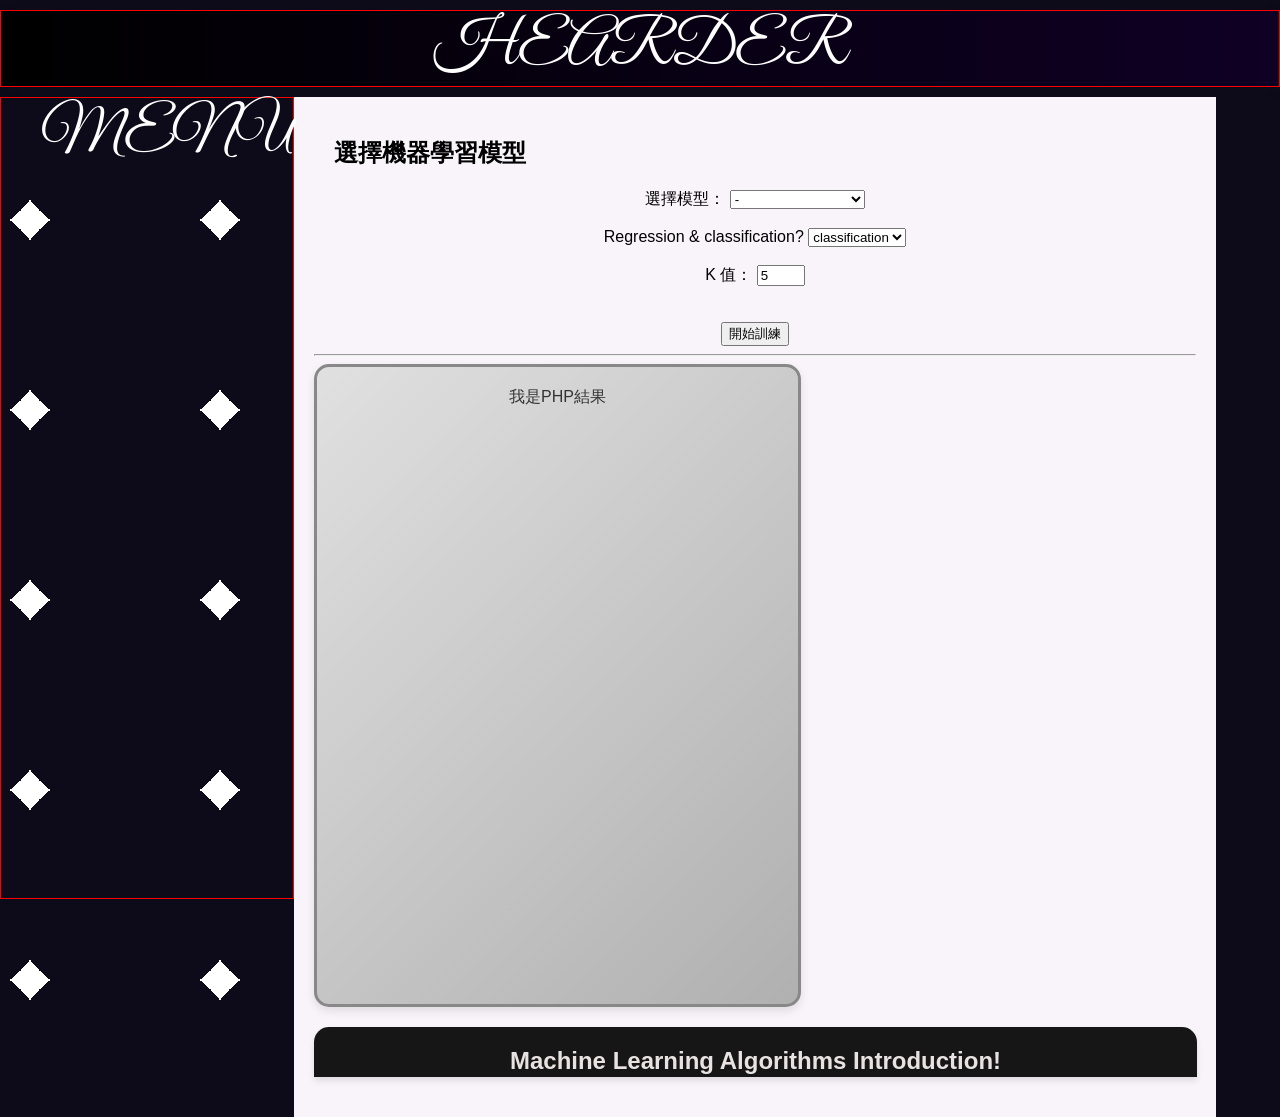
<file: ml/choose_web/舊版本尚未頁面合併.html>
<!DOCTYPE html>
<html>

<head>
    <meta charset="UTF-8">
    <title>選擇機器學習模型</title>
    <link href="styles.css" rel="stylesheet" type="text/css" />
    <script>
        // 確保脚本在頁面完全加载後执行
        document.addEventListener('DOMContentLoaded', function () {
            var allElements = document.querySelectorAll('[id]');
            stopPOST();
        });
        function showParams() {
            var model = document.getElementById("model").value;
            var taskTypeSelect = document.getElementById("task_type");
            var taskTypeLabel = document.getElementById("task_type_label");
            // 隱藏所有參數區塊

            var allParams = ["knn_params",
                "decision_tree_params",
                "random_forest_params",
                "linearSVC_params",
                "linearSVR_params",
                "logisticRegression_params",
                "linear_regression_params",
                "SVM_params"
            ];

            allParams.forEach(function (id) {
                document.getElementById(id).style.display = "none";
            });
            var allIntroductions = [
                "KNN_Introduction",
                "DecisionTree_Introduction",
                "RandomForest_Introduction",
                "LinearSVC/SVR_Introduction",
                "LogisticRegression/Linear_Introduction",
                "SVM_Introduction"
            ];

            allIntroductions.forEach(function (id) {
                document.getElementById(id).style.display = "none";  // 隐藏所有的介绍
            });


            // 顯示對應的參數區塊
            if (model === "KNeighbors") {
                document.getElementById("knn_params").style.display = "block";
                document.getElementById("KNN_Introduction").style.display = "block";

            } else if (model === "DecisionTree") {
                document.getElementById("decision_tree_params").style.display = "block";
                document.getElementById("DecisionTree_Introduction").style.display = "block";

            } else if (model === "RandomForest") {
                document.getElementById("random_forest_params").style.display = "block";
                document.getElementById("RandomForest_Introduction").style.display = "block";

            } else if (model === "LinearSVC") {
                document.getElementById("linearSVC_params").style.display = "block";
                document.getElementById("LinearSVC/SVR_Introduction").style.display = "block";

            } else if (model === "LinearSVR") {
                document.getElementById("linearSVR_params").style.display = "block";
                document.getElementById("LinearSVC/SVR_Introduction").style.display = "block";

            } else if (model === "LogisticRegression") {
                document.getElementById("logisticRegression_params").style.display = "block";
                document.getElementById("LogisticRegression/Linear_Introduction").style.display = "block";

            } else if (model === "LinearRegression") {
                document.getElementById("linear_regression_params").style.display = "block";
                document.getElementById("LogisticRegression/Linear_Introduction").style.display = "block";

            } else if (model === "SVM") {
                document.getElementById("SVM_params").style.display = "block";
                document.getElementById("SVM_Introduction").style.display = "block";
            }
            taskTypeSelect.innerHTML = "";  // 清空原本的選項
            //<label for="task_type">Regression only! </label>
            //<label for="task_type">classification only! </label>

            if (model === "LinearSVC" || model === "LogisticRegression") {
                taskTypeSelect.innerHTML = '<option value="classification">classification</option>';
                taskTypeLabel.innerHTML = "classification only!";
            } else if (model === "LinearSVR" || model === "LinearRegression") {
                taskTypeSelect.innerHTML = '<option value="regression">Regression</option>';
                taskTypeLabel.innerHTML = "Regression only!";
            } else {
                taskTypeSelect.innerHTML = '<option value="classification">classification</option><option value="regression">Regression</option>';
                taskTypeLabel.innerHTML = 'Regression & classification?'
            }
        }
        // 根據選擇的模型，更新 task_type 的可選項


        function stopPOST() {
            document.getElementById('trainForm').addEventListener('submit', function (event) {
                event.preventDefault(); // 阻止表單預設送出行為
                const selectElement = document.getElementById('model');
                const selectedValue = selectElement.value;

                // 如果選擇了 "-"（無效選項），則阻止表單提交
                if (selectedValue === '-') {
                    alert('請選擇有效的選項！')
                } else {
                    const trainResultDiv = document.getElementById('train_result');
                    trainResultDiv.innerHTML = '<div style="text-align: center;"><img src="image/loading-animation.gif" alt="Loading..." style="width: 600px; height: 300px; margin-bottom: 10px;"><p>🚀 訓練中，請稍候...</p></div>';// 顯示loading提示

                    const formData = new FormData(this);

                    fetch('train_model.php', {
                        method: 'POST',
                        body: formData
                    })
                        .then(response => response.text()) // 假設 train_model.php 回傳的是HTML或純文字
                        .then(data => {
                            trainResultDiv.innerHTML = data; // 訓練完成後，把內容放進來
                        })
                        .catch(error => {
                            console.error('發生錯誤:', error);
                            trainResultDiv.innerHTML = '<p style="color: red;">❌ 發生錯誤，請稍後再試。</p>';
                        });
                };
            });
        }
        // 阻止表單預設送出行為，將其資料POST至本頁面的train_result的div之中。



    </script>
</head>

<body>
    <div class="header">
        <header style="border: 1px solid red; text-align:center ;margin:10px 0px;">HEARDER<br></header>
        <menu style="margin:0px; float:left;border: 1px solid red;height:800px;text-align:center">MENU</menu>
    </div>

    <div class="wrapper">
        <h2 style="text-align: left;">&nbsp;&nbsp;&nbsp;選擇機器學習模型</h2>
        <div class="container">

            <div class="formDiv">
                <!-- 選擇模型表單 -->
                <form id="trainForm" action="train_model.php" method="POST">

                    <label for="model">選擇模型：</label>
                    <select name="model" id="model" onchange="showParams() " required>
                        <option>-</option>
                        <option value="KNeighbors">K Neighbors</option>
                        <option value="DecisionTree">Decision Tree</option>
                        <option value="RandomForest">Random Forest</option>
                        <option value="LinearSVC">LinearSVC</option>
                        <option value="LinearSVR">LinearSVR</option>
                        <option value="LogisticRegression">LogisticRegression</option>
                        <option value="LinearRegression">LinearRegression</option>
                        <option value="SVM">SVM</option>
                    </select>
                    <br><br>
                    <label for="task_type" id="task_type_label">Regression & classification? </label>
                    <select name="task_type" id="task_type">
                        <option value="classification">classification</option>
                        <option value="regression">Regression</option>
                    </select>
                    <br><br>
                    <!-- KNeighbors 參數 -->
                    <div id="knn_params" style="display:block;">


                        <label for="k_value">K 值：</label>
                        <input type="number" name="k_value" min="1" max="30" value="5">
                    </div>

                    <!-- DecisionTree 參數 -->
                    <div id="decision_tree_params" style="display:none;">
                        <label for="max_depth">最大深度：</label>
                        <input type="number" name="max_depth" min="1" max="20" value="10">
                    </div>

                    <!-- RandomForest 參數 -->
                    <div id="random_forest_params" style="display:none;">

                        <label for="max_depth">最大深度：</label>
                        <input type="number" name="max_depth" min="1" max="20" value="10">
                        <br>
                        <label for="random_state">random_state:</label>
                        <input type="number" name="random_state" min="1" max="100" value="10">
                        <br>

                        <label for="n_estimators">n_estimators:</label>
                        <input type="number" name="n_estimators" min="10" max="100" value="100">

                    </div>

                    <!-- linearSVC_params 參數 -->
                    <div id="linearSVC_params" style="display:none;">

                        <label for="svc_C">C值：</label>
                        <input type="number" name="svc_C" step="0.1" min="0.1" max="10" value="1.0">

                    </div>

                    <!-- linearSVR_params 參數 -->
                    <div id="linearSVR_params" style="display:none;">

                        <label for="svr_C">C值：</label>
                        <input type="number" name="svr_C" step="0.1" min="0.1" max="10" value="1.0">
                        <br>
                        <label for="svr_epsilon">Epsilon：</label>
                        <input type="number" name="svr_epsilon" step="0.01" min="0.01" max="1" value="0.1">
                    </div>

                    <!-- logisticRegression_params 參數 -->
                    <div id="logisticRegression_params" style="display:none;">

                        <label for="logistic_C">C值：</label>
                        <input type="number" name="logistic_C" step="0.1" min="0.1" max="10" value="1.0">
                        <br>

                    </div>

                    <!-- linear_regression_params 參數 -->
                    <div id="linear_regression_params" style="display:none;">

                        <label for="linear_fit_intercept">是否擷取截距：</label>
                        <select name="linear_fit_intercept">
                            <option value="true">是</option>
                            <option value="false">否</option>
                        </select>
                    </div>

                    <!-- SVM_params 參數 -->
                    <div id="SVM_params" style="display:none;">

                        <label for="svm_kernel">選擇核函數：</label>
                        <select name="svm_kernel">
                            <option value="linear">線性 (Linear)</option>
                            <option value="poly">多項式 (Polynomial)</option>
                            <option value="rbf">徑向基 (RBF)</option>
                        </select>
                        <br>
                        <label for="svm_C">C值：</label>
                        <input type="number" name="svm_C" step="0.1" min="0.1" max="10" value="1.0">
                    </div>

                    <br><br>
                    <input type="submit" value="開始訓練">
                </form>
            </div>
            <hr>
            <!-- 不切換頁面顯示py結果 -->
            <div id="train_result" class="train_result">我是PHP結果</div>
        </div>

        <!-- 模型介紹部分 -->
        <div class="content">
            <div class="top-banner">
                <h2>Machine Learning Algorithms Introduction!</h2>
            </div>

            <div id="KNN_Introduction" class="Introduction" style="display:none;">
                <h3>KNN (K-Nearest Neighbor , K-近鄰演算法)</h3>
                <p>
                    <br>

                    屬於一種簡單且直觀的
                    監督式學習演算法。<br>它的基本概念是對於每一個待預測的資料點，<br>根據距離選擇離它最近的K個資料點，然後根據這些鄰近的資料點的標籤進行預測。
                    <br><br>
                    <iframe width="560" height="315" src="https://www.youtube.com/embed/0p0o5cmgLdE?si=N51gQWVhZqfYOVhL"
                        title="YouTube video player" frameborder="0"
                        allow="accelerometer; autoplay; clipboard-write; encrypted-media; gyroscope; picture-in-picture;"
                        referrerpolicy="strict-origin-when-cross-origin" allowfullscreen>
                    </iframe>
                    <br>
                    <a
                        href="https://medium.com/@SCU.Datascientist/python學習筆記-knn-k-nearest-neighbor-531a95336f71">參考頁面</a>
                </p>
            </div>
            <div id="DecisionTree_Introduction" class="Introduction" style="display:none;">

                <h3>決策樹 (Decision Tree)</h3>
                <p>是一種監督式學習演算法。通過將資料逐步分割成子集，最後形成樹狀結構來進行預測。<br>
                    在樹狀結構中，每個內部節點代表一個特徵的判斷條件，而每個葉節點代表最終的預測結果。<br>
                    <a
                        href="https://medium.com/@SCU.Datascientist/python%E5%AD%B8%E7%BF%92%E7%AD%86%E8%A8%98-%E6%B1%BA%E7%AD%96%E6%A8%B9-decision-tree-b9acf11f0f84">參考頁面</a>
                </p>
            </div>
            <div id="RandomForest_Introduction" class="Introduction" style="display:none;">
                <h3>隨機森林 - Random Forest</h3>
                <p>
                    結合多棵不同的決策樹所組成的機器學習模型。<br>
                    屬於結合數個「弱學習器」(Decisiontree)搭配演算法(Bagging)<br>
                    建構出的一個更強的模型：「強學習器」(Random Forest)<br><br>

                    引導聚集算法 - Bootstrap Aggregation(Bagging)<br>
                    運用在隨機森林中的一種演算法，運用自助抽樣法的方式從一個資料集分成數個子資料集。<br>
                    這樣的做法讓隨機森林得以運用此演算法建立的子資料集為基礎建立多個決策樹。<br><br>

                    可以說
                    Bootstrap Aggregation(Bagging) + Decision Tree → Random Forest<br>
                    引導聚集算法 + 決策樹 造就了隨機森林<br>

                    是利用了集成學習(Ensemble Learning)的一種機器學習模型。<br>

                </p>
                <img style="height: 250px;  " src="image/RandomForest.png">
                <p>
                    實際做法為:<br>
                    隨機從資料集中取出樣本，並以這些隨機選取的樣本先構築好數顆決策樹。<br>
                    1.在每一個決策樹中隨機挑選特徵節點<br>
                    2.同時在每棵決策樹以特徵分割的方式劃分此特徵節點<br>
                    在多次執行以上1、2點的動作後，<br>
                    在最後將所有決策樹的預測結果統整起來做結果分析。<br>
                </p>
                <br>
                <a href="https://medium.com/chung-yi/ml入門-十七-隨機森林-random-forest-6afc24871857">Chung-Yi的Medium-隨機森林(Random
                    Forest)

                </a>
                <br>
                <a href="https://tomohiroliu22.medium.com/機器學習-學習筆記系列-37-隨機森林回歸-random-forest-regressor-a0f7a57c06c4">劉智皓
                    (Chih-Hao Liu)的Medium-隨機森林(Random Forest)

                </a> <br>
                <a href="https://en.wikipedia.org/wiki/Bootstrap_aggregating">引導聚集算法wiki

                </a>

            </div>
            <div id="LinearSVC/SVR_Introduction" class="Introduction" style="display:none;">

                <h3>linearSVC - Linear Support Vector Classification & LinearSVR - Linear Support Vector Regression<br>
                </h3>
                <h3>線性支援向量分類/回歸</h3>
                <p>專門用於線性問題的SVM，僅能使用線性核函數（linear kernel）基礎依賴的資料庫是Liblinear。
                    <br>

                    是一種懲罰函數和損失函數的選擇上靈活的模型，較適合大量樣本。<br>
                    這個類別既支援稠密輸入又支援稀疏輸入，並且多類別支援是根據一對多方案處理的。<br>

                    在一些大型數據中，使用或不使用非線性映射會產生類似的效果。<br>
                    但若不計核函數的情況下，我們若是透過linearSVC/linearSVR能更快速地訓練那些龐大的資料集。<br>
                    其中因為Liblinear庫中使用的坐標下降法(coordinate descent）
                    <br>
                </p>

                <img style="height: 250px; width:250px; " src="image/DoordinateDescent.png">

                <p>
                    <br>使它在數據規模較大，並且問題是線性可分的情況下，<br>
                    運算的過程會較快到達最優函式，所以相比於SVC/SVR而言效率會較高。
                    <br>
                    不過與SVC/SVR（基於Libsvm）不同的是，
                    LinearSVC/SVR（基於liblinear）不提供支援向量。<br>
                    十分類似於參數kernel= linear的SVC/SVR，但兩者之間有些許的優異性在。<br>
                </p>
                <h2>SVC vs LinearSVC</h2>
                <table>
                    <tr>
                        <th>特性</th>
                        <th>SVC(kernel='linear')</th>
                        <th>LinearSVC</th>
                    </tr>
                    <tr>
                        <td>支持的核函數</td>
                        <td>只使用 `linear`</td>
                        <td>只使用 `linear`</td>
                    </tr>
                    <tr>
                        <td>適用數據規模</td>
                        <td>小規模數據（< 1 萬）</td>
                        <td>大規模數據（> 1 萬）</td>
                    </tr>
                    <tr>
                        <td>訓練算法</td>
                        <td>SMO（序列最小優化）</td>
                        <td>Liblinear（坐標下降）</td>
                    </tr>
                    <tr>
                        <td>訓練速度</td>
                        <td>慢</td>
                        <td>快</td>
                    </tr>
                    <tr>
                        <td>內存消耗</td>
                        <td>高</td>
                        <td>低</td>
                    </tr>
                    <tr>
                        <td>支持概率估計</td>
                        <td>支持 `probability=True`</td>
                        <td>不支持</td>
                    </tr>
                    <tr>
                        <td>支持 L1 正則化</td>
                        <td>否</td>
                        <td>是（可選 `penalty='l1'`）</td>
                    </tr>
                </table>

                <h2>SVR vs LinearSVR</h2>
                <table>
                    <tr>
                        <th>特性</th>
                        <th>SVR(kernel='linear')</th>
                        <th>LinearSVR</th>
                    </tr>
                    <tr>
                        <td>支持的核函數</td>
                        <td>只使用 `linear`</td>
                        <td>只使用 `linear`</td>
                    </tr>
                    <tr>
                        <td>適用數據規模</td>
                        <td>小規模數據（< 1 萬）</td>
                        <td>大規模數據（> 1 萬）</td>
                    </tr>
                    <tr>
                        <td>訓練算法</td>
                        <td>SMO（序列最小優化）</td>
                        <td>Liblinear（坐標下降）</td>
                    </tr>
                    <tr>
                        <td>訓練速度</td>
                        <td>慢</td>
                        <td>快</td>
                    </tr>
                    <tr>
                        <td>內存消耗</td>
                        <td>高</td>
                        <td>低</td>
                    </tr>
                    <tr>
                        <td>支持 L1 正則化</td>
                        <td>否</td>
                        <td>是（可選 `penalty='l1'`）</td>
                    </tr>
                </table>
                <a href="https://en.wikipedia.org/wiki/Coordinate_descent">Coordinate descent</a>
                <br>
                <a href="https://www.csie.ntu.edu.tw/~cjlin/liblinear/">LIBLINEAR A Library for Large Linear
                    Classification
                </a>
                <span> & </span>
                <a href="https://www.csie.ntu.edu.tw/~cjlin/libsvm/">LIBSVM -- A Library for Support Vector Machines</a>
                <p>LIBLINEAR、LIBSVM兩個開源的機器學習資料庫，均由台灣大學開發被scikit-learm引進並使用</p>

            </div>
            <div id="LogisticRegression/Linear_Introduction" class="Introduction" style="display:none;">
                <h3>Linear regression __ Logistic Regression</h3>
                <h3>線性回歸</h3>
                <p>線性回歸 (Linear regression)是一種監督式學習演算法，<br>將標記的資料集中學習找出一條誤差最小的直線，來預測目標變量。<br><br>

                    線性回歸的公式<br>
                </p>
                <h3>y = &beta;<sub>0</sub> + &beta;<sub>1</sub> x</h3>

                <p>
                    y 是預測的目標的變量<br>
                    x 為自變量或特徵<br>
                    β~0~ 是截距項，回歸線及y軸的交點<br>
                    β~1~ 是斜率，目標變量的變化量<br>
                </p>

                <h3>邏輯回歸(分類)</h3>
                <p>
                    與線性回歸一樣都使用線性方程來描述特徵及目標變量。<br>
                    邏輯回歸不同的是目標變量y的值介於0~1預測的結果為機率值因此主要用於分類問題，尤其是二分類問題。
                </p>
                <a href="https://medium.com/@jason8410271027/學習筆記-線性回歸-linear-regression-38b17484ee0a">Jason的Medium-線性回歸
                </a>

                <br>

                <a
                    href="https://medium.com/jameslearningnote/資料分析-機器學習-第3-3講-線性分類-邏輯斯回歸-logistic-regression-介紹-a1a5f47017e5">
                    Yeh James的Medium-邏輯斯回歸(Logistic Regression) 介紹
                </a>
            </div>
            <div id="SVM_Introduction" class="Introduction" style="display:none;">
                <h3>SVM (Support-vector-machine, 支援向量機)</h3>
                <p>
                    是一種監督式學習演算法適用於回歸與分類問題。<br>
                    特別是處理高維度及具有非線性邊界的分類問題。<br>
                    其概念就是將低維度空間線性不可分的樣本映射到高維度空間，並找到一個超平面將樣本有效分割。<br>
                    並使該超平面與資料點的間隔(Margin)最大化，用來區分不同類別的資料點。
                </p>
                <img style="height: 400px; width:400px; " src="image/SVM1.png">
                <img style="height: 400px; width:400px; " src="image/SVM2.png">
                <p>
                    非線性可分問題SVM可以通過使用核函數(Kernel Function)<br>
                    將資料映射到高維度的方式找到一個最適的超平面。<br>
                    常見核函數:
                </p>
                <div style="width: 40%;margin:auto; font-size:large">

                    <ul>
                        <li>線性核 (Linear Kernel)</li>
                        <li>多項式核 (Polynomial Kernel)</li>
                        <li>徑向基核 (Radial Basis Function, RBF Kernel)</li>
                    </ul>

                </div>
                <a href="https://medium.com/@SCU.Datascientist/機器學習筆記-支援向量機-support-vector-machine-80ad4266d592">
                    Alex lin的Medium 支援向量機(Support Vector Machine)
                </a>
                <br>
                <a
                    href="https://medium.com/jameslearningnote/資料分析-機器學習-第3-4講-支援向量機-support-vector-machine-介紹-9c6c6925856b">
                    Yeh James的Medium 支援向量機(Support Vector Machine)介紹
                </a>
                <br>
                <a href="https://pyecontech.com/2020/03/24/svm/">
                    PyInvest [機器學習首部曲] 支援向量機 SVM
                </a>
                <br>
                <iframe width="560" height="315" src="https://www.youtube.com/embed/9sVFd1QGOjM?si=XXi9hvj7j8V7cdRv"
                    title="YouTube video player" frameborder="0"
                    allow="accelerometer; autoplay; clipboard-write; encrypted-media; gyroscope; picture-in-picture; web-share"
                    referrerpolicy="strict-origin-when-cross-origin" allowfullscreen></iframe>
            </div>
        </div>

    </div>
</body>

</html>
</file>
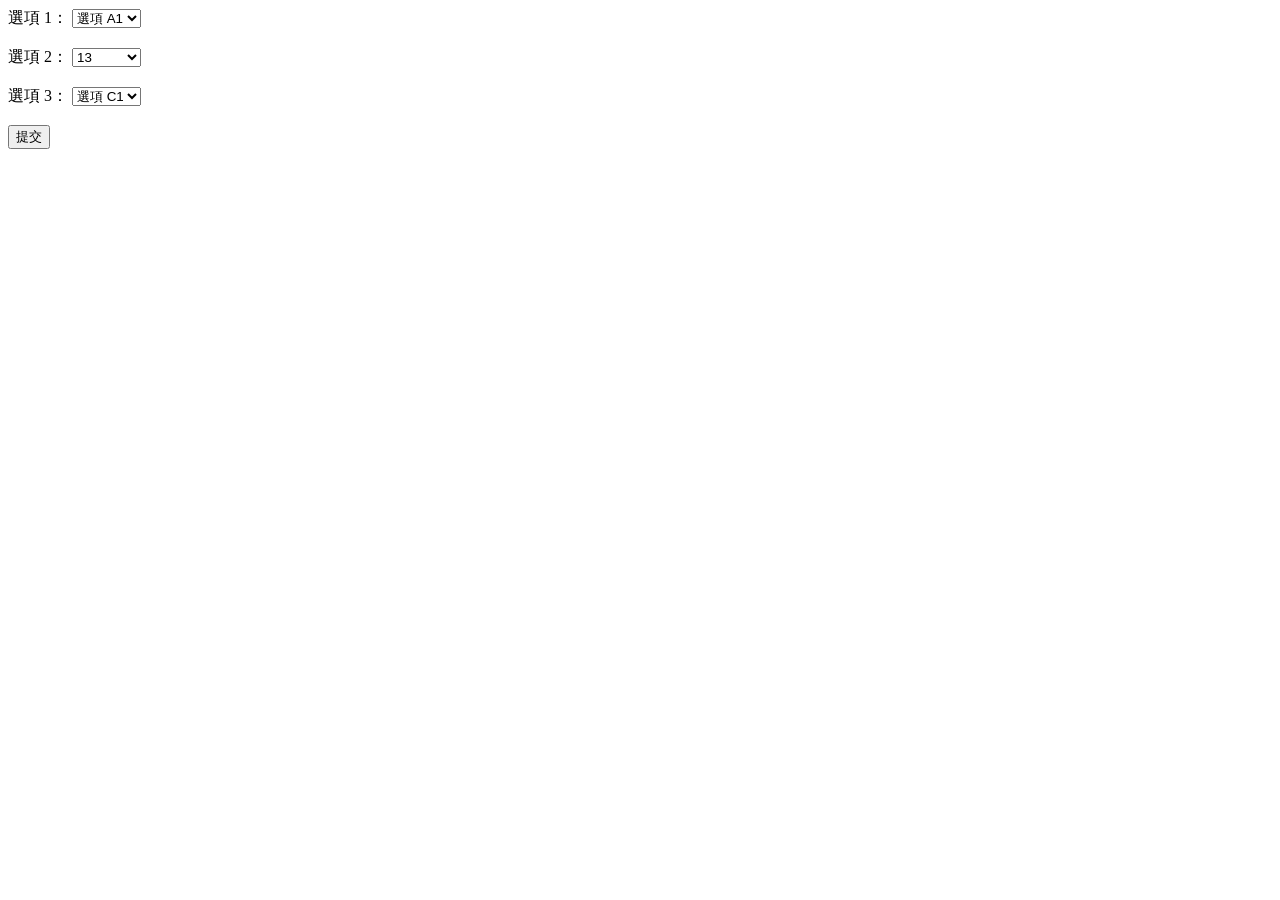
<file: ml/choose_web/TEST/php.html>
<!DOCTYPE html>
<html lang="zh-TW">
<head>
    <meta charset="UTF-8">
    <meta name="viewport" content="width=device-width, initial-scale=1.0">
    <title>三個下拉式選單</title>
</head>
<body>
    <form action="Test.php" method="post">
        <label for="dropdown1">選項 1：</label>
        <select name="option1" id="dropdown1">
            <option value="A1">選項 A1</option>
            <option value="A2">選項 A2</option>
            <option value="A3">選項 A3</option>
        </select>
        <br><br>
        
        <label for="dropdown2">選項 2：</label>
        <select name="option2" id="dropdown2">
            <option value="13">13</option>
            <option value="B2">選項 B2</option>
            <option value="B3">選項 B3</option>
        </select>
        <br><br>
        
        <label for="dropdown3">選項 3：</label>
        <select name="option3" id="dropdown3">
            <option value="C1">選項 C1</option>
            <option value="C2">選項 C2</option>
            <option value="C3">選項 C3</option>
        </select>
        <br><br>
        
        <button type="submit">提交</button>
    </form>
</body>
</html>
</file>
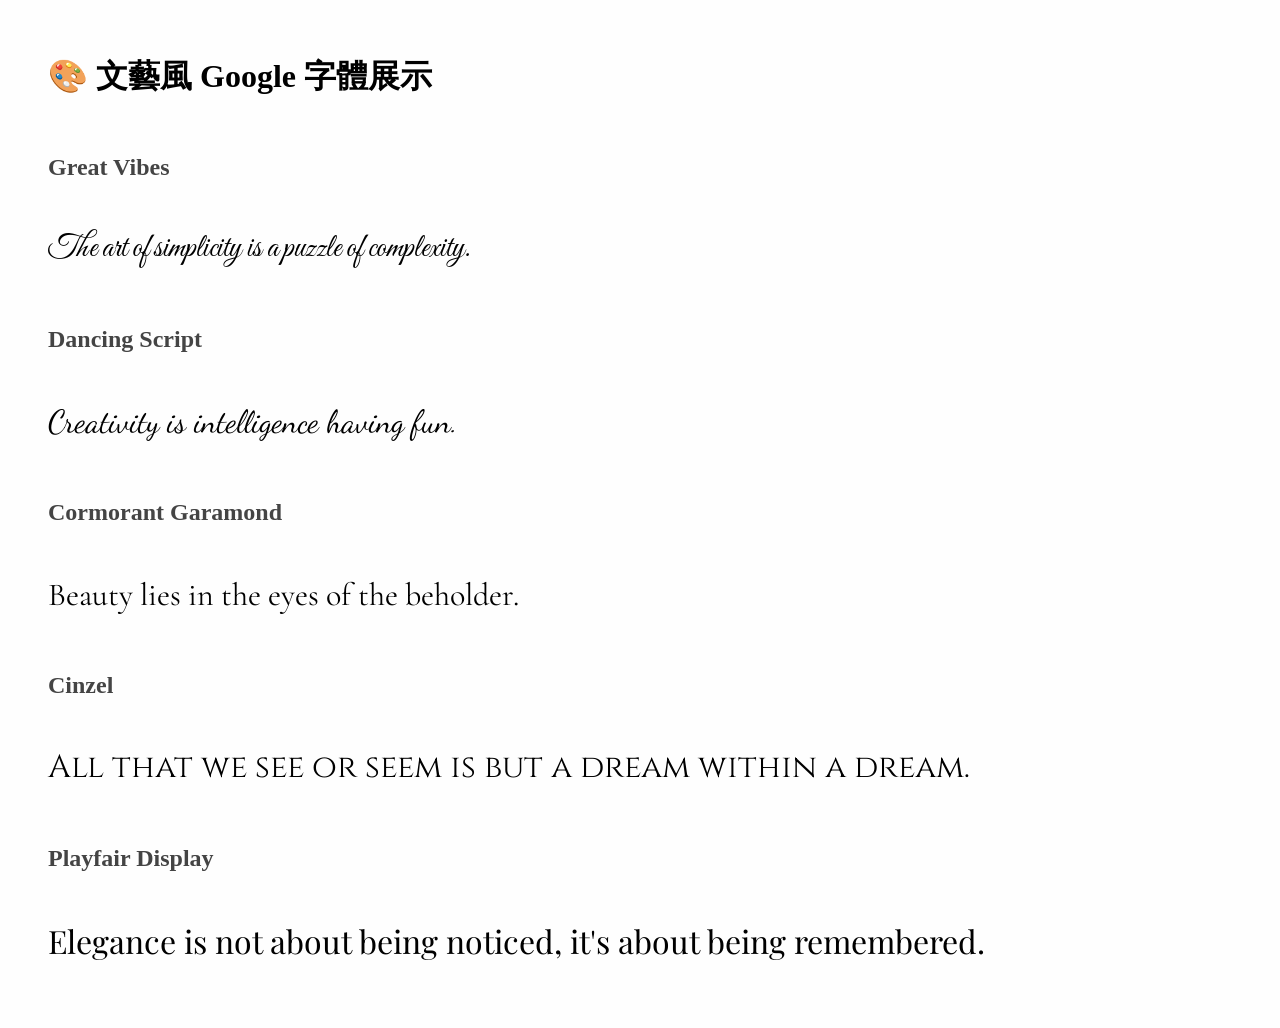
<file: ml/choose_web/TEST/TTTTTT.html>
<html lang="zh-Hant" class=""><head>
    <meta charset="UTF-8">
    <title>文藝字體展示</title>
    <link href="https://fonts.googleapis.com/css2?family=Great+Vibes&amp;family=Dancing+Script&amp;family=Cormorant+Garamond&amp;family=Cinzel&amp;family=Playfair+Display&amp;display=swap" rel="stylesheet">
    <style>
        body {
            background-color: #fefefe;
            padding: 40px;
            line-height: 1.8;
        }

        h2 {
            margin-top: 40px;
            font-size: 24px;
            color: #444;
        }

        .font-sample {
            font-size: 32px;
            margin-bottom: 10px;
        }

        .great-vibes {
            font-family: 'Great Vibes', cursive;
        }

        .dancing-script {
            font-family: 'Dancing Script', cursive;
        }

        .cormorant {
            font-family: 'Cormorant Garamond', serif;
        }

        .cinzel {
            font-family: 'Cinzel', serif;
        }

        .playfair {
            font-family: 'Playfair Display', serif;
        }
    </style>
</head>
<body>
    <h1>🎨 文藝風 Google 字體展示</h1>

    <h2>Great Vibes</h2>
    <p class="font-sample great-vibes">The art of simplicity is a puzzle of complexity.</p>

    <h2>Dancing Script</h2>
    <p class="font-sample dancing-script">Creativity is intelligence having fun.</p>

    <h2>Cormorant Garamond</h2>
    <p class="font-sample cormorant">Beauty lies in the eyes of the beholder.</p>

    <h2>Cinzel</h2>
    <p class="font-sample cinzel">All that we see or seem is but a dream within a dream.</p>

    <h2>Playfair Display</h2>
    <p class="font-sample playfair">Elegance is not about being noticed, it's about being remembered.</p>



</body></html>
</file>
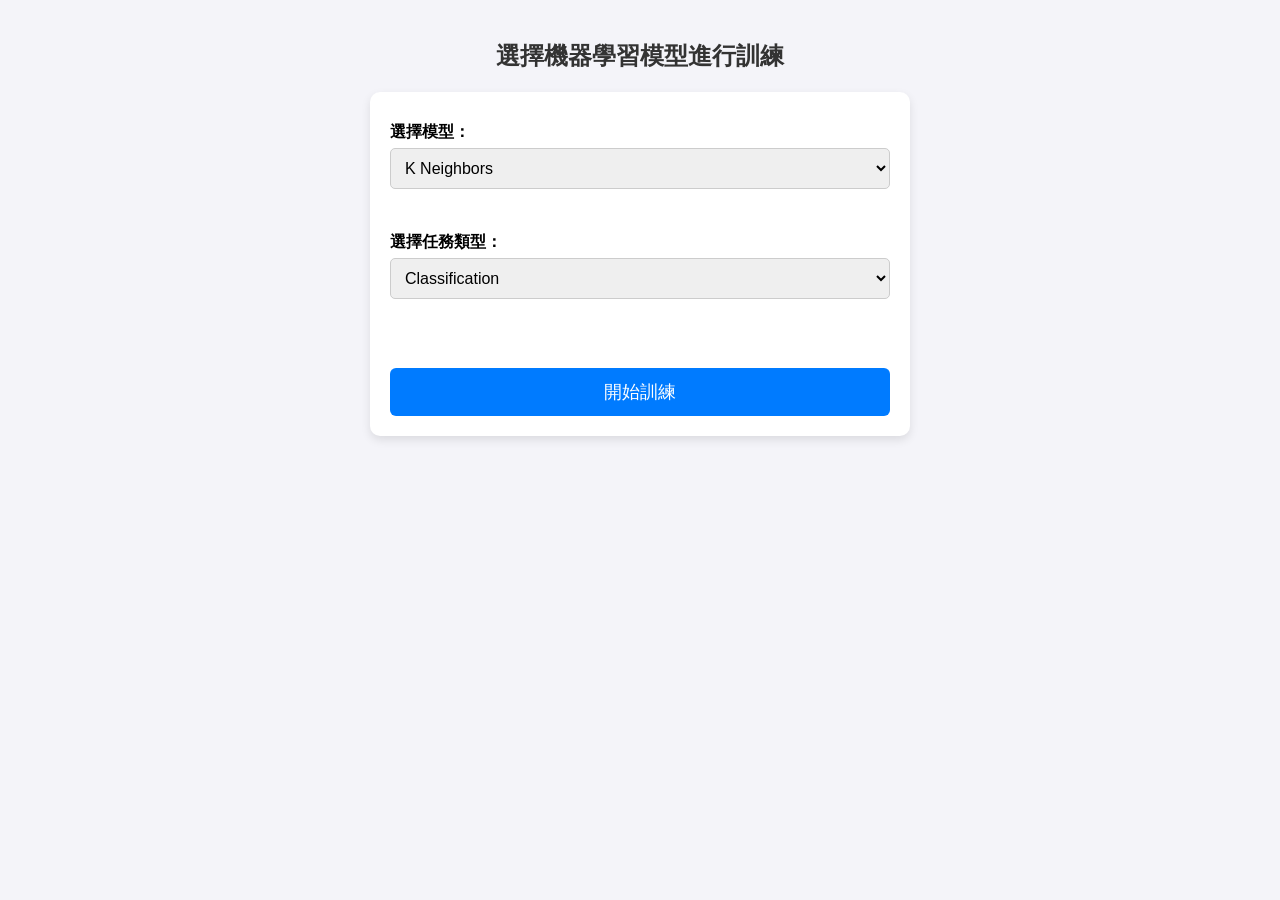
<file: ml/choose_web/TEST/最初表單測試.html>
<!DOCTYPE html>
<html>

<head>
    <meta charset="UTF-8">
    <title>選擇機器學習模型</title>

    <style>
        /* 全局設置 */
        body {
            font-family: 'Arial', sans-serif;
            background-color: #f4f4f9;
            margin: 0;
            padding: 20px;
            text-align: center;
        }

        /* 容器 */
        form {
            background: #fff;
            max-width: 500px;
            margin: 0 auto;
            padding: 20px;
            border-radius: 10px;
            box-shadow: 0px 4px 10px rgba(0, 0, 0, 0.1);
        }

        /* 標題 */
        h2 {
            color: #333;
        }

        /* 標籤美化 */
        label {
            font-weight: bold;
            display: block;
            margin: 10px 0 5px;
            text-align: left;
        }

        /* 下拉選單 & 輸入框 */
        select,
        input[type="number"] {
            width: 100%;
            padding: 10px;
            margin-bottom: 15px;
            border: 1px solid #ccc;
            border-radius: 5px;
            font-size: 16px;
            transition: all 0.3s;
        }

        /* 選單與輸入框的聚焦效果 */
        select:focus,
        input[type="number"]:focus {
            border-color: #007BFF;
            box-shadow: 0px 0px 8px rgba(0, 123, 255, 0.2);
            outline: none;
        }

        /* 參數區塊 */
        .param-container {
            background: #f9f9f9;
            padding: 15px;
            border-radius: 8px;
            box-shadow: inset 0 0 5px rgba(0, 0, 0, 0.1);
            margin-top: 10px;
            display: none;
        }

        /* 提交按鈕 */
        input[type="submit"] {
            background: #007BFF;
            color: white;
            padding: 12px;
            font-size: 18px;
            border: none;
            border-radius: 6px;
            cursor: pointer;
            width: 100%;
            transition: background 0.3s ease-in-out;
        }

        /* 按鈕懸停效果 */
        input[type="submit"]:hover {
            background: #0056b3;
        }
    </style>

    <script>
        function showParams() {
            var model = document.getElementById("model").value;

            // 隱藏所有參數區塊
            var allParams = ["knn_params", "decision_tree_params", "random_forest_params", "linearSVC_params", "linearSVR_params", "logisticRegression_params", "linear_regression_params", "SVM_params"];
            allParams.forEach(function (id) {
                document.getElementById(id).style.display = "none";
            });

            // 顯示對應的參數區塊
            if (document.getElementById(model + "_params")) {
                document.getElementById(model + "_params").style.display = "block";
            }

            // 根據選擇的模型，更新 task_type 的可選項
            var taskTypeSelect = document.getElementById("task_type");
            taskTypeSelect.innerHTML = "";  // 清空原本的選項

            if (model === "LinearSVC" || model === "LogisticRegression") {
                taskTypeSelect.innerHTML = '<option value="classification">Classification</option>';
            } else if (model === "LinearSVR" || model === "LinearRegression") {
                taskTypeSelect.innerHTML = '<option value="regression">Regression</option>';
            } else {
                taskTypeSelect.innerHTML = '<option value="classification">Classification</option><option value="regression">Regression</option>';
            }
        }
    </script>

</head>

<body>
    <h2>選擇機器學習模型進行訓練</h2>
    <form action="train_model.php" method="POST">
        <label for="model">選擇模型：</label>
        <select name="model" id="model" onchange="showParams()">
            <option value="KNeighbors">K Neighbors</option>
            <option value="DecisionTree">Decision Tree</option>
            <option value="RandomForest">Random Forest</option>
            <option value="LinearSVC">LinearSVC</option>
            <option value="LinearSVR">LinearSVR</option>
            <option value="LogisticRegression">LogisticRegression</option>
            <option value="LinearRegression">LinearRegression</option>
            <option value="SVM">SVM</option>
        </select>
        <br><br>

        <!-- Task Type 全域選擇 -->
        <label for="task_type">選擇任務類型：</label>
        <select name="task_type" id="task_type">
            <option value="classification">Classification</option>
            <option value="regression">Regression</option>
        </select>
        <br><br>

        <!-- KNeighbors 參數 -->
        <div id="knn_params" class="param-container">
            <label for="k_value">K 值：</label>
            <input type="number" name="k_value" min="1" max="30" value="5">
        </div>

        <!-- DecisionTree 參數 -->
        <div id="decision_tree_params" class="param-container">
            <label for="max_depth">最大深度：</label>
            <input type="number" name="max_depth" min="1" max="20" value="10">
        </div>

        <!-- RandomForest 參數 -->
        <div id="random_forest_params" class="param-container">
            <label for="max_depth">最大深度：</label>
            <input type="number" name="max_depth" min="1" max="20" value="10">
            <br><br>
            <label for="random_state">random_state:</label>
            <input type="number" name="random_state" min="1" max="100" value="10">
            <br><br>
            <label for="n_estimators">n_estimators:</label>
            <input type="number" name="n_estimators" min="10" max="100" value="100">
        </div>

        <!-- SVM 參數 -->
        <div id="SVM_params" class="param-container">
            <label for="svm_kernel">選擇核函數：</label>
            <select name="svm_kernel">
                <option value="linear">線性 (Linear)</option>
                <option value="poly">多項式 (Polynomial)</option>
                <option value="rbf">徑向基 (RBF)</option>
            </select>
            <br><br>
            <label for="svm_C">C值：</label>
            <input type="number" name="svm_C" step="0.1" min="0.1" max="10" value="1.0">
        </div>

        <br><br>
        <input type="submit" value="開始訓練">
    </form>
</body>

</html>
</file>
<file: ml/choose_web/styles.css>
/* 全局設置 */
@import url('https://fonts.googleapis.com/css2?family=Great+Vibes&display=swap');
body{
    margin: 0%;
    background-image: radial-gradient(rgb(13, 11, 26) 90%,
    
    transparent 15%),
    
    radial-gradient(rgba(5, 3, 0, 0.822) 80%, transparent 40%);
    
    background-size:190px 190px;
    
    background-position: 30px 30px, 30px 30px;
    

}
.wrapper {
  font-family: 'Arial', sans-serif;
  background-color: #f8f4f9;
  margin: 0;
  margin-left: 8%;
  margin-right: 5%;
  padding: 20px;
  text-align: center;
  overflow:hidden;
}

div {
  margin: 0;
  padding: 0;
}

/* 容器 */
/*.Presetsettingsection */

.Presetsettingsection{
  text-align: center;
}
.Presetsettingsection article{
  width: 55%;
  font-weight: bold;
  margin: 10px auto;
  text-align: left;
  border: double #000000 8px ;
}
.Presetsettingsection a {
  text-decoration: none; /* 移除底線 */
  color: blue;         /* 繼承父元素的顏色 */
  border: #0000005d solid 3px;
}
.Presetsettingsection input[type="text" i]{
  width: 30%;
}
/*chooseModel*/
/*#region*/
.ChooseModel {
  display: flex;
  align-items: flex-start;
  justify-content: center;
  gap: 10px;
}

/* 容器 */
.ChooseModel form {
  background: #fff;
  width: 100%;
  margin: 0px auto 0px 0px;
  padding: 20px;
  border-radius: 10px;
  box-shadow: 0px 4px 10px rgba(0, 0, 0, 0.1);
}
.ChooseModel .formDiv {

  width: 40%;
  margin: 0px auto 0px 0px;

  border-radius: 10px;
  box-shadow: 0px 4px 10px rgba(0, 0, 0, 0.1);

}
/* 標題 */
.ChooseModel h2 {
  color: #333;
}

/* 標籤美化 */
.ChooseModel label {
  font-weight: bold;
  display: block;
  margin: 10px 0 5px;
  text-align: left;
}

/* 下拉選單 & 輸入框 */
.ChooseModel select,
.ChooseModel input[type="number"] {
  width: 100%;
  padding: 10px;
  margin-bottom: 10px;
  border: 1px solid #ccc;
  border-radius: 5px;
  font-size: 16px;
  transition: all 0.3s;
}

.ChooseModel input[type="number"] {
  width: 90%;
  display: block;
  margin: 0 auto 0 0;
}

/* 選單與輸入框的聚焦效果 */
.ChooseModel select:focus {
  border-color: #007BFF;
  width: 100%;
  box-shadow: 0px 0px 8px rgba(0, 123, 255, 0.2);
  outline: none;
}

.ChooseModel input[type="number"]:focus {
  border-color: #007BFF;
  width: 90%;
  box-shadow: 0px 0px 8px rgba(0, 123, 255, 0.2);
  outline: none;
}

/* 參數區塊 */
.ChooseModel div[id$="_params"] {
  background: #f9f9f9;
  padding: 15px;
  border-radius: 8px;
  box-shadow: inset 0 0 5px rgba(0, 0, 0, 0.1);
  margin-top: 10px;
  display: none;
}



/* 提交按鈕 */
.ChooseModel input[type="submit"] {
  background: #007BFF;
  color: white;
  padding: 12px;
  font-size: 18px;
  border: none;
  border-radius: 6px;
  cursor: pointer;
  width: 100%;
  transition: background 0.3s ease-in-out;
}

/* 按鈕懸停效果 */
.ChooseModel input[type="submit"]:hover {
  background: #0056b3;
}
.train_result_img{
  width: 600px; 
  height: 300px; 
  margin-bottom: 10px;
}
/*#endregion*/
/*ChooseModel結束*/

/*DragModel部分*/
/*#region*/
/* .close 按鈕設計 */
.DragModel .close {
  position: absolute;
  right: 10px;
  /* 讓 X 按鈕位於右邊 */
  top: 0px;
  /* 讓 X 按鈕位於檔案名稱項目的上方 */
  width: 8px;
  /* 調整 X 按鈕的大小 */
  height: 8px;
  /* 同上 */
  opacity: 0.3;
  cursor: pointer;
}

.DragModel .close:hover {
  opacity: 1;
}

.DragModel .close:before,
.DragModel .close:after {
  position: absolute;
  left: 6px;
  /* 調整 X 按鈕的對齊 */
  content: ' ';
  height: 13px;
  /* 調整橫線的高度 */
  width: 2px;
  /* 調整橫線的寬度 */
  background-color: #ff0000;
}

.DragModel .close:before {
  transform: rotate(45deg);
  /* 旋轉成斜對角線 */
}

.DragModel .close:after {
  transform: rotate(-45deg);
  /* 旋轉成斜對角線 */
}
.DragModel .Dragcontainer {
  display: flex;
  flex-direction: row;
  gap: 20px;
}

/* 拖拉區域 */
.DragModel .drag-container {
  
  background: #c8d9e9;
  width: 600px;
  padding: 20px;
  border-radius: 15px;
  box-shadow: 0px 4px 10px rgba(0, 0, 0, 0.1);
  display: flex;
  flex-wrap: wrap;
  gap: 10px;
  margin: 0 0;
  min-height: 300px;
}

/* 拖拉項目 */
 /* .close 按鈕設計 */
 .DragModel .close {
  position: absolute;
  right: 10px;
  /* 讓 X 按鈕位於右邊 */
  top: 0px;
  /* 讓 X 按鈕位於檔案名稱項目的上方 */
  width: 8px;
  /* 調整 X 按鈕的大小 */
  height: 8px;
  /* 同上 */
  opacity: 0.3;
  cursor: pointer;
}

.DragModel .close:hover {
  opacity: 1;
}

.DragModel .close:before,
.DragModel .close:after {
  position: absolute;
  left: 6px;
  /* 調整 X 按鈕的對齊 */
  content: ' ';
  height: 13px;
  /* 調整橫線的高度 */
  width: 2px;
  /* 調整橫線的寬度 */
  background-color: #ff0000;
}

.DragModel .drag-item {
  position: relative;
  padding: 10px;
  border: 1px solid #ccc;
  border-radius: 50px;
  background: linear-gradient(to right, #86b2f3, #7dd6ff);
  font-size: 16px;
  cursor: pointer;
  transition: all 0.3s ease;
  flex: 1 0 11%;
  text-align: center;
}

/* 拖拉項目 hover 效果 */
.DragModel .drag-item:hover {
  background-color: #e0e0e0;
  border-color: #bbb;
}
.DragModel .highlight-row.highlight-row {
     background: linear-gradient(to right, #d3f8d3, #a8e6a8) !important;
    font-weight: bold;
}
/* 可放入表單區域 */
.DragModel .dragform-container {
  position: relative;
  background: #fff;
  width: 400px;
  padding: 20px;
  border-radius: 15px;
  box-shadow: 0px 4px 10px rgba(0, 0, 0, 0.1);
  min-height: 300px;
  margin-left: 10px;
}
.MLplayform .stage-selector {
  display: flex;
  gap: 10px;
}

.MLplayform .stage-radio {
  display: none;
}

.MLplayform .stage-label {
  display: flex;
  flex-direction: column;
  align-items: center;
  cursor: pointer;
  text-align: center;
  font-size: 14px;
  color: #333;
}

.MLplayform .stage-image {
  width: 65px;
  height: 150px;
  background-image: url('./image/stage_full.jpg');
  background-size: 500% 100%;
  background-repeat: no-repeat;
  border: 2px solid transparent;
  margin-bottom: 5px;
  transition: border-color 0.2s;
}

.MLplayform .stage-radio:checked + .stage-label .stage-image {
  border-color: blue;
}
/* 標籤美化 */
.DragModel label {
  font-weight: bold;
  display: block;
  margin-bottom: 5px;
  text-align: left;
  font-size: 16px;
  color: #333;
}

/* 輸入框樣式 */
.DragModel input[type="text"] {
  width: 80%;
  margin-bottom: 10px;

  padding: 10px;
  border: 1px solid #ccc;
  border-radius: 50px;
  background: linear-gradient(to right, #86b2f3, #7dd6ff);
  font-size: 12px;

  transition: all 0.8s ease;
  flex: 1 0 11%;
  text-align: center;
}

/* 拖放區域提示文字 */
.DragModel #DragformContainer {
  justify-content: center;
  align-items: center;
  min-height: 100px;
  border: 2px dashed #007bff;
  border-radius: 5px;
  font-size: 16px;
  color: #007bff;
  text-align: center;
  padding: 10px;
  margin-bottom: 20px;
}
.Nowcsvtable table {
  width: 80%;
  border-collapse: collapse;
  margin: auto;
  font-size: 18px;
  text-align: left;
  background-color: #f5eee2;
}

.Nowcsvtable th, .Nowcsvtable td {
  border: 1px solid #ddd;
  padding: 12px;
}

.Nowcsvtable th {
  background-color: #f4f4f4;
}

/* 響應式設計 */
@media (max-width: 768px) {
  .DragModel .Dragcontainer {
      flex-direction: column;
      align-items: center;
  }

  .DragModel .drag-container,
  .DragModel .dragform-container {
      width: 100%;
      margin-bottom: 20px;
  }
}

@media (max-width: 480px) {
  .DragModel .drag-item {
      flex: 1 0 20%;
      font-size: 8px;
  }
}
/*#endregion*/
/*DragModel結束*/


/*---------------------下方部分*/


.top-banner {
  background-color: #161616;
  color: white;
  text-align: center;
  padding: 0.5px;
  border-radius: 15px 15px 0 0;
  /* 圆角矩形效果 */
  box-shadow: 0 4px 6px rgba(0, 0, 0, 0.1);
  width: 100%;
  margin: 20px auto;
  margin-bottom: 0px;
}

.top-banner h2 {
  padding-bottom: 1px;
  margin-bottom: 0px;
}

.content {
  width: 100%;
  margin: 20px auto;
  margin-top: 0px;
}

.content h2 {
  color: #e9e2e2;
}







/* 通用介绍部分样式 */
.Introduction {
  background-color: #ffffff;
  overflow: hidden;
  box-shadow: 0 2px 8px rgba(0, 0, 0, 0.1);
  padding: 20px 20px 20px 20px;
  margin-bottom: 20px;
  transition: all 0.3s ease;
  
}
.Introduction table {
  width: 70%;
  border-collapse: collapse;
  margin: auto;
  font-size: 18px;
  text-align: left;
  background-color: #f5eee2;
}

.Introduction th, .Introduction td {
  border: 1px solid #ddd;
  padding: 12px;
}

.Introduction th {
  background-color: #f4f4f4;
}

.Introduction h3 {
  font-size: 24px;
  color: #333333;
  margin-bottom: 10px;
}

.Introduction a {
  display: inline-block;
  font-size: 16px;
  color: #0066cc;
  text-decoration: none;
  margin-top: 10px;
  margin-bottom: 15px;
}

.Introduction a:hover {
  text-decoration: none;
}

.Introduction p {
  font-size: 20px;
  color: #1f1e1e;
  line-height: 1.6;
 
}

/* 高亮显示的内容 */
.Introduction[style="display: block;"] {
  background-color: #ffffff;
  border-left: 5px solid #3399ff;
}
.train_result {
  width: 50%;
  height: 597px;
  background: linear-gradient(135deg, #e0e0e0, #b0b0b0);  /* 漸變灰色背景 */
  border-radius: 15px;  /* 圓角邊框 */
  border: 3px solid #888;  /* 深灰色邊框 */
  box-shadow: 0 4px 10px rgba(0, 0, 0, 0.1);  /* 輕微陰影效果 */
  padding: 20px;
  color: #333;  /* 深灰色文字 */
  word-break: break-all;
}
.train_result .happyturn{
  transition: transform 0.5s;
}
.RANKSection table {

  width: 80%;
  border-collapse: collapse;
  margin: 10px auto;
  font-size: 18px;
  text-align: left;
  background-color: #f5eee2;
}

.RANKSection th, .RANKSection td {
  border: 1px solid #ddd;
  padding: 12px;
}

.RANKSection th {
  background-color: #f4f4f4;
}

.RANKSection .myChart{
  width: 80% !important;
  max-width: 2000;  
  height: 400px !important;
  margin: 10px auto;
}
.stage_weight {
  border-left:solid 5px ;
  border-right:solid 5px ;
  padding: 0px 50px;
  font-weight: bold;
  background-color: #f9f9f9;
  margin-right: 0px;
  display: inline-block;
}

/* test*/

.header{
  color: white;
  text-align:  left;
  font-size: 60px;
  font-family: 'Great Vibes', cursive;
  box-shadow: 2px 2px 10px rgba(32, 32, 32, 0.1);
  background:linear-gradient(to right, #000000, #0f0024);
}
.header .NETicon{
  border: solid 3px #ddd;
  border-radius: 30%;
  height: 100px;
  width: 120px;
}


/* Menu 容器样式 */
.menu-container {
  float: left;

  width: 8%;
  min-height: 100vh; /* 滿版高度但不超出內容 */
  box-shadow: 2px 2px 10px rgba(32, 32, 32, 0.1);
  background:linear-gradient(to right, #000000, #0f0024);
}

/* 標題樣式 */
.menu-title {
  text-align: left;
  font-size: 20px;
  color: #eeff00;
  margin-bottom: 20px;
}

/* 按鈕通用樣式 */
.menu-button {
  position: relative;
  font-size: 14px;
  width: 100%;
  padding: 12px 12px 12px 0px;
  border: none;
  cursor: pointer;
  text-align: left; /* 初始文字靠左 */
  background :#000000;
  transition: all 0.5s ease; /* 文字置中和其他效果的平滑動畫 */
  color: rgb(255, 255, 255);
  overflow: hidden; /* 讓底線不溢出 */
}

/* 底線效果 */
.menu-button::after {
  content: "";
  position: absolute;
  bottom: 5px;
  left: 0;
  height: 2px;
  width: 0%;
  background-color: rgb(99, 97, 97);
  transition: width 1.0s ease;
}

/* 選中的按鈕樣式 */
.menu-button.active {
  text-align: center; /* 文字置中 */
}

/* 選中的按鈕底線動畫 */
.menu-button.active::after {
  width: 100%; /* 底線展開 */
}

/* 滑鼠懸停效果 */
.menu-button:hover {
  opacity: 0.8;
}

.menu-button:hover::after {
  width: 100%;
}

/* 被選中時背景微調 */
.menu-button.active {
  color: rgb(0, 0, 0);
  background-color: #ffffff;
}
@media (max-width: 1000px) {
  .menu-container {
    width: 100%;
    height: 60px;
    display: flex;
    flex-direction: row; /* 水平排列 */
    justify-content: center;
    align-items: center;
    padding: 3px 0;
    min-height: 0;
  }
  .menu-title {
    text-align: left;
    font-size: 20px;
    color: #eeff00;
    margin-right: 10px;
  }
  .train_result_img{
    width: 300px; 
    height: 300px; 
    margin-bottom: 10px;
  }.train_result{
    width: 40%; 
    height: 400px; 
    margin-bottom: 10px;
  }
}
</file>
